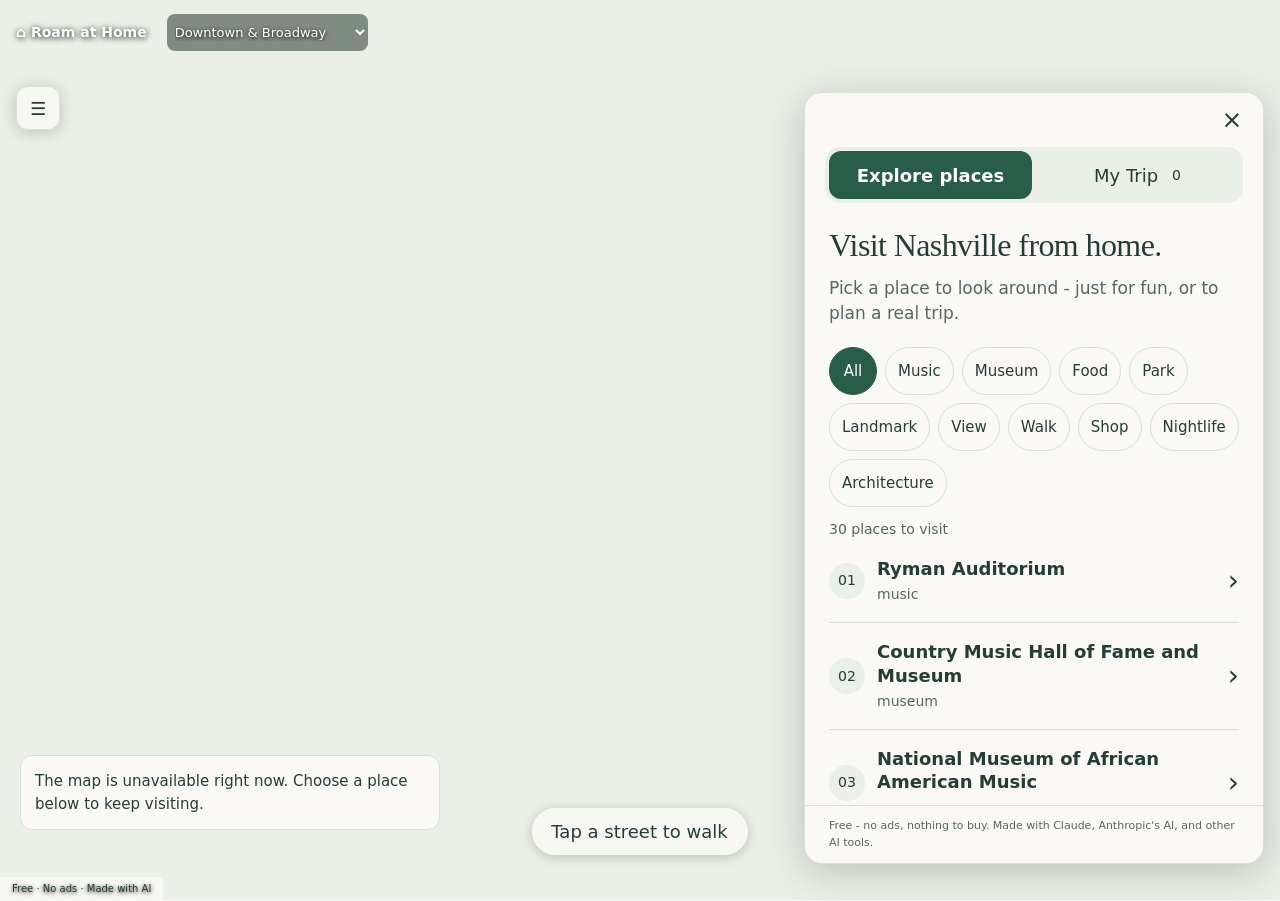
<file: index.html>
<!doctype html>
<html lang="en"><head><meta charset="utf-8"><meta name="viewport" content="width=device-width,initial-scale=1,maximum-scale=1,viewport-fit=cover"><meta name="color-scheme" content="light dark"><meta name="theme-color" content="#234e42"><link rel="icon" href="data:,"><title>Roam at Home</title><link rel="stylesheet" href="style.css?v=20261025r7b"><script src="config.js?v=20261025r7b" defer></script><script src="app.js?v=20261025r7b" defer></script></head>
<body><a class="skip" href="#panel">Skip to places</a><header><a class="brand" href="./">⌂ Roam at Home</a><select id="neighborhood" aria-label="Neighborhood"></select></header><main><section class="map-area" aria-label="City map"><div id="map"></div><div id="map-status" role="status">Finding your city…</div></section><button id="browse" aria-label="Browse places" aria-expanded="false">☰</button><section hidden id="panel" tabindex="-1" aria-label="Explore and plan"><button id="close-panel" aria-label="Close sheet">×</button><nav aria-label="Explore or plan"><button id="explore-tab" class="tab active" aria-pressed="true">Explore places</button><button id="trip-tab" class="tab" aria-pressed="false">My Trip <span id="count">0</span></button></nav><div id="content"></div><footer>Free - no ads, nothing to buy. Made with Claude, Anthropic's AI, and other AI tools.</footer></section></main><div id="place-card" hidden></div><footer class="map-footer">Free · No ads · Made with AI</footer><div id="sky-hint">Tap a street to walk</div><div id="walk-notice" hidden role="status"></div><div id="announcement" class="sr-only" role="status" aria-live="polite"></div><section id="walk-view" hidden aria-label="Full-screen street walk"><div id="street"></div><div id="street-status" role="status"></div><button id="walk-mini" aria-label="Back up to the sky"><span id="walk-mini-map"></span><span id="walk-direction" aria-hidden="true">▲</span><span class="mini-label">Entry point · Back to sky</span></button><div id="walk-pad" role="group" aria-label="Walk controls"><span id="walk-heading">Drag to look</span><button data-action="forward" aria-label="Walk forward (Up or W)">↑</button><button data-action="left" aria-label="Turn view left (Left or A)">↶</button><span class="pad-center" aria-hidden="true">●</span><button data-action="right" aria-label="Turn view right (Right or D)">↷</button><button data-action="back" aria-label="Walk back (Down or S)">↓</button></div></section><div id="walk-bar" hidden aria-label="Walk controls"></div></body></html>
</file>
<file: style.css>
:root{font:18px/1.5 system-ui,-apple-system,BlinkMacSystemFont,"Segoe UI",sans-serif;--paper:#faf9f5;--ink:#233e36;--muted:#56685e;--line:#d9dfd6;--accent:#285d49;--on-accent:#fff;--soft:#eaf0e5;--focus:#b56a17;color:var(--ink);background:var(--paper)}*{box-sizing:border-box}body{margin:0;padding:env(safe-area-inset-top) env(safe-area-inset-right) 0 env(safe-area-inset-left)}button,.button{font:inherit;min-width:48px;min-height:48px;padding:10px 15px;border:1px solid var(--line);border-radius:12px;color:var(--ink);background:var(--paper);cursor:pointer;display:inline-flex;align-items:center;justify-content:center;text-decoration:none;gap:8px}button:hover,.button:hover{background:var(--soft)}button:disabled{opacity:.6;cursor:default}button.primary{background:var(--accent);color:var(--on-accent);border-color:var(--accent)}:focus-visible{outline:3px solid var(--focus);outline-offset:3px}header{height:76px;padding:0 28px;display:flex;align-items:center;justify-content:space-between;border-bottom:1px solid var(--line);gap:16px}.brand{font:bold 27px Georgia,serif;color:var(--ink);text-decoration:none;min-height:48px;display:flex;align-items:center}.city{font-size:15px;color:var(--muted)}main{height:calc(100vh - 76px - env(safe-area-inset-top));height:calc(100dvh - 76px - env(safe-area-inset-top));display:grid;grid-template-columns:minmax(0,1fr) 480px;min-height:0}.map-area{position:relative;background:var(--soft);overflow:hidden}#map{position:absolute;inset:0}#map-status{position:absolute;left:20px;right:20px;bottom:24px;padding:14px;background:var(--paper);border:1px solid var(--line);border-radius:12px;font-size:15px}#map-status[hidden],[hidden]{display:none!important}#panel{min-height:0;display:flex;flex-direction:column;overflow:hidden;border-left:1px solid var(--line);background:var(--paper)}nav{display:flex;gap:4px;margin:16px 20px 0;padding:4px;border-radius:15px;background:var(--soft);flex-shrink:0}.tab{flex:1;background:transparent;border:0;color:var(--ink)}.tab.active{background:var(--accent);color:var(--on-accent);font-weight:700}#count{font-size:14px;margin-left:6px}#content{overflow-y:auto;overscroll-behavior:contain;-webkit-overflow-scrolling:touch;min-height:0;flex:1;padding:24px}h1,h2{font:32px/1.15 Georgia,serif;letter-spacing:-.6px;margin:0 0 12px}h3{font-size:19px;line-height:1.35;margin:20px 0 8px}p{margin:10px 0 18px}.intro{color:var(--muted);font-size:17px}.filters{display:flex;gap:8px;flex-wrap:wrap;margin:20px 0 8px}.chip{font-size:15px;border-radius:28px;padding:8px 12px;text-transform:capitalize}.chip[aria-pressed=true]{background:var(--accent);color:var(--on-accent);border-color:var(--accent)}.result-count{font-size:14px;color:var(--muted);margin:12px 0 0}.place{width:100%;border:0;border-bottom:1px solid var(--line);border-radius:0;text-align:left;justify-content:flex-start;gap:12px;padding:17px 0}.number{flex-shrink:0;width:36px;height:36px;display:grid;place-items:center;background:var(--soft);color:var(--ink);border-radius:50%;font-size:14px}.row-label{min-width:0}.place strong{display:block;font-size:18px;line-height:1.3}.place small{display:block;color:var(--muted);font-size:14px;margin-top:4px}.chevron{margin-left:auto;font-size:28px}.back{margin-bottom:20px}.category{font-size:14px;text-transform:capitalize;color:var(--muted)}.view-toggle{display:flex;background:var(--soft);padding:4px;border-radius:15px;margin:16px 0;position:sticky;top:0;z-index:3}.view-toggle button{flex:1;border:0;background:transparent}.view-toggle button[aria-pressed=true]{background:var(--accent);color:var(--on-accent)}.story{border-top:1px solid var(--line);padding-top:18px}.actions{display:grid;gap:10px;margin:20px 0}.text-link{color:var(--accent);display:inline-flex;min-height:48px;align-items:center}.trip-list{list-style:none;padding:0}.trip-stop{border:1px solid var(--line);padding:16px;border-radius:14px;margin:14px 0}.trip-stop h3{margin:0 0 12px}.trip-tools{display:flex;gap:8px;flex-wrap:wrap}.trip-tools button{font-size:16px}.walk{color:var(--muted);font-size:14px}#street{height:340px;position:relative;overflow:hidden;border-radius:12px;background:var(--soft)}#street-status{font-size:15px}input{width:100%;font:inherit;padding:12px}footer{flex-shrink:0;font-size:11px;line-height:1.5;color:var(--muted);border-top:1px solid var(--line);padding:12px 24px calc(12px + env(safe-area-inset-bottom))}.sr-only,.skip:not(:focus){position:absolute;width:1px;height:1px;overflow:hidden;clip-path:inset(50%)}.skip:focus{position:fixed;z-index:100;background:var(--paper);padding:12px}@media(max-width:700px),(pointer:coarse) and (max-height:500px){header{height:58px;padding:0 16px}.brand{font-size:21px}.city{font-size:12px;max-width:100px;text-align:right}main{height:calc(100vh - 58px - env(safe-area-inset-top));height:calc(100dvh - 58px - env(safe-area-inset-top));display:flex;flex-direction:column}.map-area{height:26%;min-height:140px;flex-shrink:0}#panel{flex:1;border:0;border-top:1px solid var(--line)}nav{margin:10px 14px 0}#content{padding:18px 20px}h1,h2{font-size:28px}.intro{font-size:16px;margin-bottom:12px}.filters{margin-top:14px;gap:6px;flex-wrap:nowrap;overflow-x:auto;padding:3px 3px 8px}.chip{flex-shrink:0}.place{padding:15px 0}footer{padding:10px 20px calc(10px + env(safe-area-inset-bottom))}#street{height:300px}#map-status{bottom:10px;left:10px;right:10px;font-size:14px;padding:10px}}
@media(prefers-color-scheme:dark){:root{--paper:#182a25;--ink:#e9eee6;--muted:#bdcbc2;--line:#42584c;--accent:#a7d3b8;--on-accent:#13251c;--soft:#2b4236;--focus:#e4a154}}
/* The world fills the viewport; controls float above Apple's imagery. */
body{padding:0;background:#17271f}header{position:fixed;top:env(safe-area-inset-top);left:16px;right:60px;height:64px;padding:0;border:0;z-index:5;justify-content:flex-start;gap:20px;pointer-events:none}.brand{font:600 14px system-ui;color:#fff;text-shadow:0 1px 6px #000;pointer-events:auto}#neighborhood{pointer-events:auto;max-width:220px;font:500 13px system-ui;color:white;text-shadow:0 1px 4px #000;background:#17271f80;border:0;border-radius:8px;padding:10px 4px}#neighborhood option{color:#182a25;background:white}main{display:block;height:100dvh}.map-area{height:100%;min-height:0}.map-footer{position:fixed;bottom:6px;left:50%;transform:translateX(-50%);z-index:3;padding:0;border:0;color:#fff;font-size:10px;text-shadow:0 1px 4px #000;white-space:nowrap;pointer-events:none}#browse{position:fixed;z-index:5;right:16px;top:calc(14px + env(safe-area-inset-top));padding:0;width:44px;min-width:44px;height:44px;min-height:44px;background:#faf9f5e8;box-shadow:0 2px 15px #0003}#panel{position:fixed;z-index:10;right:16px;top:80px;bottom:40px;width:420px;border:0;border-radius:22px;box-shadow:0 8px 40px #0005}#close-panel{align-self:flex-end;margin:8px 12px -8px;min-height:38px;min-width:38px;padding:0;border:0;font-size:25px}#place-card{position:fixed;bottom:calc(42px + env(safe-area-inset-bottom));left:50%;transform:translateX(-50%);z-index:6;background:#faf9f5ed;color:#233e36;padding:14px 18px;border-radius:18px;box-shadow:0 6px 30px #0004;max-width:calc(100% - 32px);width:max-content;text-align:center}#place-card strong{font-size:16px}.card-actions{display:flex;justify-content:center;gap:8px;margin-top:8px}.card-actions button{background:transparent;border:0;font-size:23px;padding:5px;min-width:44px;min-height:44px}.map-dot{width:10px!important;height:10px!important;min-width:10px!important;min-height:10px!important;padding:0!important;border:2px solid #fffd;border-radius:50%;background:#e7b86e;box-shadow:0 1px 5px #0008}.map-dot:hover{background:#fff}.landmark-tag{font:500 12px/1.2 system-ui;color:rgba(255,255,255,.75);text-shadow:0 1px 3px #000,0 0 6px #000b;white-space:nowrap;pointer-events:none}#street{height:380px}#map-status{bottom:70px;max-width:420px} @media(max-width:700px){header{left:12px;right:64px;gap:8px}.brand{font-size:11px;white-space:nowrap}#neighborhood{min-width:0;width:180px;font-size:12px}#panel{left:8px;right:8px;top:auto;bottom:24px;width:auto;max-height:76dvh}#street{height:340px}.map-area{height:100%}main{height:100dvh}#place-card{width:max-content}#content{padding:18px}}
/* The sky and the street both use the entire screen. Sheets float above them. */
body{overflow:hidden}main{display:block}.map-area{position:absolute;inset:76px 0 0;height:auto;min-height:0}#browse{position:fixed;z-index:5;left:16px;top:92px}#panel{position:fixed;z-index:30;right:16px;top:92px;bottom:36px;width:460px;max-width:calc(100% - 32px);border:1px solid var(--line);border-radius:18px;box-shadow:0 8px 40px #0003}#close-panel{align-self:flex-end;margin:8px 12px -8px}#place-card{position:fixed;z-index:12;bottom:36px;left:50%;transform:translateX(-50%);width:max-content;max-width:calc(100% - 32px);padding:16px;border-radius:16px;background:var(--paper);box-shadow:0 4px 24px #0004}#place-card p{margin:0 0 8px}.map-dot{width:24px;height:24px;min-width:24px;min-height:24px;padding:0;border:3px solid white;border-radius:50%;background:#285d49;box-shadow:0 2px 8px #0008}.landmark-tag{font:600 12px system-ui;color:white;text-shadow:0 1px 3px black;white-space:nowrap}.map-footer{position:fixed;bottom:0;left:0;pointer-events:none;border:0;background:#faf9f5d9;padding:4px 12px}#walk-view{position:fixed;inset:0;z-index:15;background:var(--soft)}#street{position:absolute;inset:0;width:100%;height:100%;border-radius:0}#walk-bar{position:fixed;z-index:25;top:calc(8px + env(safe-area-inset-top));left:8px;right:8px;display:flex;align-items:center;gap:8px;padding:8px 12px;background:#faf9f5e8;backdrop-filter:blur(16px);border-radius:16px;box-shadow:0 2px 14px #0002}#walk-bar strong{margin-right:auto}#walk-bar button{font-size:15px;white-space:nowrap}#street-status{position:absolute;left:20px;bottom:32px;background:var(--paper);padding:8px 16px;border-radius:12px}.walking #browse,.walking .map-footer{display:none}@media(max-width:700px){.map-area{inset:58px 0 0}#browse{top:74px}#panel{top:74px;bottom:24px}#walk-bar{flex-wrap:wrap;gap:4px;padding:8px}#walk-bar strong{flex-basis:100%;font-size:16px}#walk-bar button{font-size:13px;padding:8px;min-height:44px}#street{height:100%}header select{max-width:180px;font:14px system-ui}}
#walk-bar{color:#233e36}#walk-bar button{color:#233e36;background:#faf9f5;border-color:#d9dfd6}.map-dot{width:32px!important;height:32px!important;min-width:32px!important;min-height:32px!important;background:transparent!important;border:0!important;box-shadow:none}.map-dot::after{content:'';display:block;width:12px;height:12px;margin:auto;border:2px solid white;border-radius:50%;background:#285d49;box-shadow:0 1px 5px #0008}.map-dot:hover::after,.map-dot:focus-visible::after{background:#b56a17}#browse{right:auto}.map-footer{transform:none;color:var(--ink)}
.map-dot{pointer-events:auto!important}.landmark-tag{pointer-events:none!important}

/* Free walking: keep Apple's attribution unobstructed. */
.map-area{inset:0}#browse{top:86px}#sky-hint{position:fixed;z-index:4;bottom:45px;left:50%;transform:translateX(-50%);background:#faf9f5e8;color:#233e36;border-radius:30px;padding:10px 20px;white-space:nowrap;pointer-events:none;box-shadow:0 2px 12px #0003}
.walking #sky-hint,.walking header{display:none}#walk-bar{right:auto;background:transparent;box-shadow:none;backdrop-filter:none;padding:0}#walk-bar button{box-shadow:0 2px 14px #0003;font-size:16px;min-height:52px}
#walk-pad{position:absolute;z-index:22;bottom:calc(42px + env(safe-area-inset-bottom));left:50%;transform:translateX(-50%);display:grid;grid-template-columns:60px 60px 60px;grid-template-rows:28px 60px 60px 60px;gap:5px;filter:drop-shadow(0 2px 10px #0004)}
#walk-pad button{font-size:32px;min-width:60px;min-height:60px;padding:0;background:#faf9f5d9;color:#233e36;border:1px solid #fff8;border-radius:18px;touch-action:manipulation;user-select:none;-webkit-user-select:none;backdrop-filter:blur(8px)}
#walk-pad button:active{background:#b7dcca;transform:scale(.94)}#walk-heading{grid-column:1/4;text-align:center;white-space:nowrap;font-size:12px;color:white;text-shadow:0 1px 4px #000;background:#17372bc9;border-radius:12px;align-self:center;padding:3px 0}
[data-action=forward]{grid-column:2;grid-row:2}[data-action=left]{grid-column:1;grid-row:3}[data-action=right]{grid-column:3;grid-row:3}[data-action=back]{grid-column:2;grid-row:4}.pad-center{grid-column:2;grid-row:3;display:grid;place-items:center;color:#fff8}
#walk-mini{position:absolute;z-index:22;top:calc(76px + env(safe-area-inset-top));right:12px;width:160px;height:120px;padding:0;overflow:hidden;border:2px solid #fffc;border-radius:16px;background:#233e36;box-shadow:0 3px 14px #0004}#walk-mini-map{position:absolute;inset:0;pointer-events:none}#walk-direction{position:absolute;top:50%;left:50%;margin:-16px 0 0 -9px;font-size:22px;color:#fff;text-shadow:0 1px 3px #000;transform-origin:50% 65%;pointer-events:none}.walk-position{color:#48bfa0;font-size:30px;text-shadow:0 0 3px white}.mini-label{position:absolute;bottom:0;left:0;right:0;background:#153528cc;color:white;font-size:12px;padding:2px;pointer-events:none}
#walk-notice{position:fixed;z-index:50;left:50%;top:calc(74px + env(safe-area-inset-top));transform:translateX(-50%);background:#faf9f5f2;color:#233e36;border-radius:14px;padding:12px 18px;width:max-content;max-width:calc(100% - 32px);font-size:16px;box-shadow:0 2px 15px #0004;pointer-events:none}#street-status{z-index:23;bottom:290px;left:50%;transform:translateX(-50%);white-space:nowrap;color:var(--ink)}
.scene-probe{position:fixed;left:-1000px;top:0;width:320px;height:240px;pointer-events:none;opacity:0}.street-layer{position:absolute;inset:0;opacity:0;transition:opacity .16s}.street-layer.visible{opacity:1}
@media(min-width:701px){#walk-pad{grid-template-columns:52px 52px 52px;grid-template-rows:28px 52px 52px 52px}#walk-pad button{min-width:52px;min-height:52px;font-size:28px}#walk-mini{top:16px;width:190px;height:145px}}
@media(max-width:700px){#walk-bar{flex-wrap:nowrap;gap:6px;right:auto}#walk-bar button{font-size:14px;padding:10px;min-height:52px}#walk-mini{width:126px;height:108px;top:calc(76px + env(safe-area-inset-top))}#walk-notice{top:calc(196px + env(safe-area-inset-top))}}
/* Leave the panorama compass and both Apple attribution areas visible. */
#walk-mini .mini-label{top:0;bottom:auto}.walk-position{font-size:18px}
@media(min-width:701px){#walk-mini{top:84px}}
/* Keep preload hosts inside the viewport for the SDK's visibility tracking. */
.scene-probe{left:0;top:0;z-index:-1}

iframe.scene-probe{left:0;top:0;width:100vw;height:100dvh;border:0;opacity:0;z-index:-1;pointer-events:none}iframe.street-layer{width:100%;height:100%;border:0}

/* Panorama frames stay attached to body: reparenting would reload an iframe. */
iframe.street-layer{position:fixed;inset:0;z-index:16;pointer-events:auto}#walk-view{z-index:20;background:transparent;pointer-events:none}#walk-pad,#walk-mini{pointer-events:auto}#street{pointer-events:none}.coverage-probe{position:fixed;top:0;left:0;width:320px;height:240px;z-index:-1;opacity:0;pointer-events:none}
#walk-view #street{background:transparent}
/* Phone fix (Art 2026-10-25 screenshot): the page must never zoom in, and the walk controls must stay small so the street shows */
html,body{touch-action:manipulation;overscroll-behavior:none}
@media(max-width:700px){
#walk-pad{grid-template-columns:46px 46px 46px;grid-template-rows:0 46px 46px 46px;gap:4px;bottom:calc(30px + env(safe-area-inset-bottom));opacity:.85}
#walk-pad button{min-width:46px;min-height:46px;font-size:22px;border-radius:14px;background:#faf9f5a6}
#walk-mini{width:96px;height:72px;top:auto;bottom:calc(30px + env(safe-area-inset-bottom));right:8px;border-radius:12px}
#walk-mini .mini-label{display:none}
#walk-bar button{min-height:40px;font-size:14px;padding:6px 12px}
}
@media(max-width:700px){#walk-heading{display:none}}
/* Art 2026-10-25: "The boxes are unnecessary, and the arrows should be opaque" - arrows only, solid, no boxes */
#walk-pad{filter:none;opacity:1}
#walk-pad button,#walk-pad button:active{background:transparent!important;border:0!important;box-shadow:none!important;backdrop-filter:none!important;-webkit-backdrop-filter:none!important;color:#fff;opacity:1;text-shadow:0 0 3px #000,0 1px 6px #000c;font-weight:700}
#walk-pad button:active{transform:scale(.88);color:#b7f0d6}
#walk-pad .pad-center{display:none}
#walk-bar button{background:transparent!important;border:0!important;box-shadow:none!important;color:#fff!important;text-shadow:0 0 3px #000,0 1px 6px #000c;font-weight:600}
@media(max-width:700px){#walk-mini{display:none}#walk-pad button{font-size:30px}}
/* If the phone's browser is zoomed in (Safari page zoom), shrink the walk controls back to normal size */
#walk-pad,#walk-bar,#walk-notice{zoom:var(--ui,1)}
/* Art: "the map should be much smaller and ... semi opaque" */
#walk-mini{display:block!important;width:120px;height:90px;opacity:.6;border:0;box-shadow:none;zoom:var(--ui,1)}
@media(max-width:700px){#walk-mini{width:70px;height:52px;right:10px;bottom:calc(36px + env(safe-area-inset-bottom));border-radius:10px}}
#walk-mini .mini-label{display:none}
#walk-pad button{font-size:36px!important;outline:none}
#walk-pad button:focus-visible{outline:2px solid #fff;outline-offset:-6px;border-radius:50%}
#walk-bar button{font-size:16px!important;outline:none}
</file>
